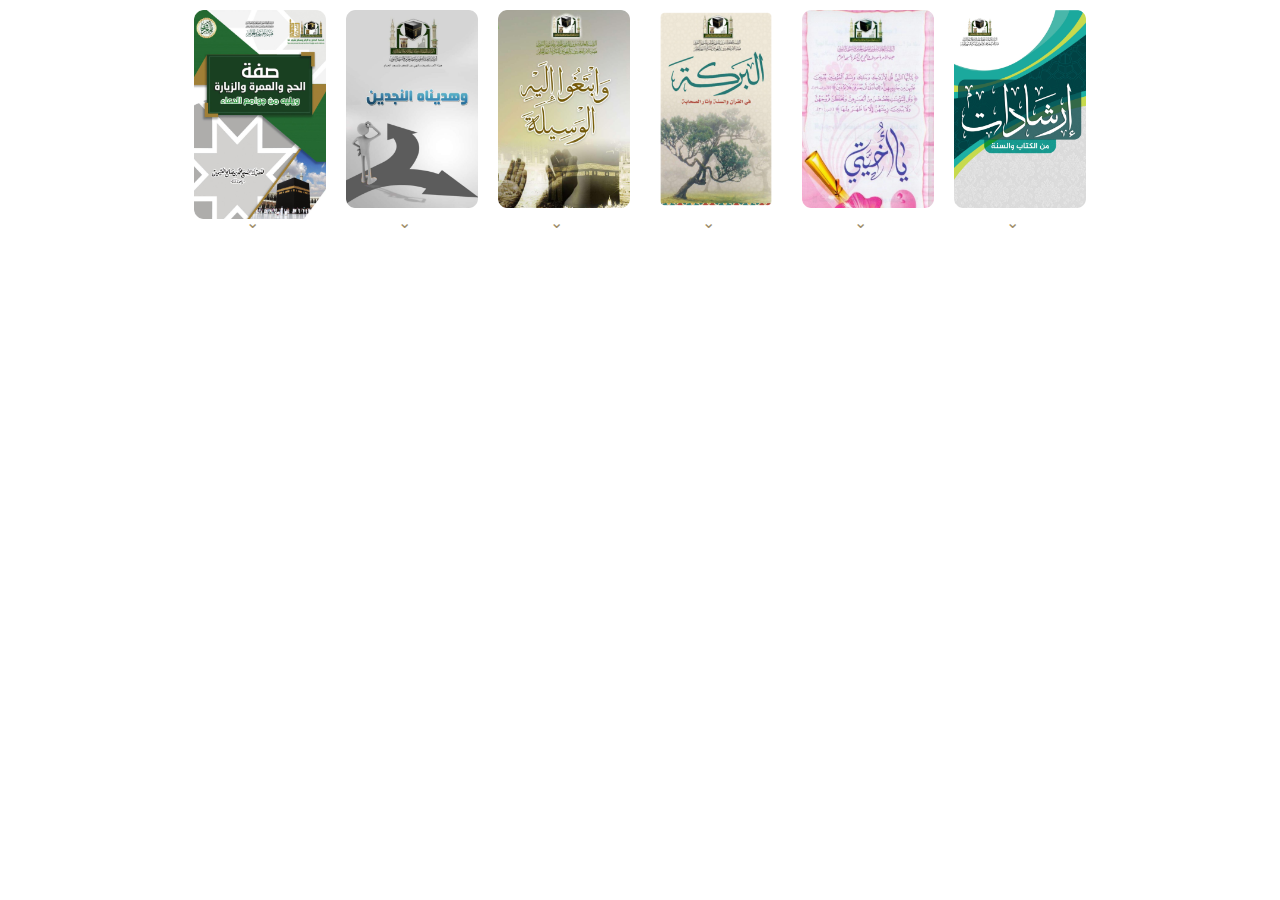
<file: index.html>
<!DOCTYPE html>
<html lang="en">
<head>
    <meta charset="UTF-8">
    <meta http-equiv="X-UA-Compatible" content="IE=edge">
    <meta name="viewport" content="width=device-width, initial-scale=1.0"/>
    <link rel="stylesheet" href="https://cdnjs.cloudflare.com/ajax/libs/font-awesome/5.15.4/css/all.min.css">
    <link rel="stylesheet" href="style.css">
</head>
<body>

  

   
          
         
   

    <section class="projects" id="projects">
        <div class="project-card">
            <div class="project-image">
                <img src="images/umra.png" />
            </div>
        </div>
        <div class="dropdown">
            <p class="dropdown-img">⌄</p> 
            <div class="dropdown-content">
              
          
    
      
                <aside id="as">
                    <a href="https://sites.google.com/view/waffdallah/%D8%A7%D9%84%D9%85%D8%AD%D8%AA%D9%88%D9%89/%D9%88%D9%87%D8%AF%D9%8A%D9%86%D8%A7%D9%87-%D8%A7%D9%84%D9%86%D8%AC%D8%AF%D9%8A%D9%86/%D8%B9%D8%B1%D8%A8%D9%8A"> <button>عربي</button></a><br>
                    <a href="https://sites.google.com/view/waffdallah/%D8%A7%D9%84%D9%85%D8%AD%D8%AA%D9%88%D9%89/%D9%88%D9%87%D8%AF%D9%8A%D9%86%D8%A7%D9%87-%D8%A7%D9%84%D9%86%D8%AC%D8%AF%D9%8A%D9%86/%D8%A7%D8%B1%D8%AF%D9%88"> <button>اردو</button></a><br>
                    <a href="#"> <button>فارسى</button></a><br>
                    <a href="https://sites.google.com/view/waffdallah/%D8%A7%D9%84%D9%85%D8%AD%D8%AA%D9%88%D9%89/%D9%88%D9%87%D8%AF%D9%8A%D9%86%D8%A7%D9%87-%D8%A7%D9%84%D9%86%D8%AC%D8%AF%D9%8A%D9%86/english"><button>English</button></a> <br>
                    <a href="https://sites.google.com/view/waffdallah/%D8%A7%D9%84%D9%85%D8%AD%D8%AA%D9%88%D9%89/%D9%88%D9%87%D8%AF%D9%8A%D9%86%D8%A7%D9%87-%D8%A7%D9%84%D9%86%D8%AC%D8%AF%D9%8A%D9%86/indonesia"><button>Indonesia</button></a> <br>
                    <a href="#"><button>Türkçe</button></a><br>
                    <a href="#"> <button>Français</button></a><br>
                    <a href="#"> <button>Hausa</button></a><br>
                    <a href="#"> <button>বাংলা</button></a><br>
                    <a href="#"> <button>മലയാളം</button></a><br>
           </aside>
        

</div>
    </div> 
    <div class="project-card">
        <div class="project-image">
            <img src="images/najdin.png" />
        </div>
    </div>
    <div class="dropdown">
        <p class="dropdown-img">⌄</p> 
        <div class="dropdown-content">
          
      

  
            <aside id="as">
                <a href="https://sites.google.com/view/waffdallah/%D8%A7%D9%84%D9%85%D8%AD%D8%AA%D9%88%D9%89/%D9%88%D9%87%D8%AF%D9%8A%D9%86%D8%A7%D9%87-%D8%A7%D9%84%D9%86%D8%AC%D8%AF%D9%8A%D9%86/%D8%B9%D8%B1%D8%A8%D9%8A"> <button>عربي</button></a><br>
                <a href="https://sites.google.com/view/waffdallah/%D8%A7%D9%84%D9%85%D8%AD%D8%AA%D9%88%D9%89/%D9%88%D9%87%D8%AF%D9%8A%D9%86%D8%A7%D9%87-%D8%A7%D9%84%D9%86%D8%AC%D8%AF%D9%8A%D9%86/%D8%A7%D8%B1%D8%AF%D9%88"> <button>اردو</button></a><br>
                <a href="#"> <button>فارسى</button></a><br>
                <a href="https://sites.google.com/view/waffdallah/%D8%A7%D9%84%D9%85%D8%AD%D8%AA%D9%88%D9%89/%D9%88%D9%87%D8%AF%D9%8A%D9%86%D8%A7%D9%87-%D8%A7%D9%84%D9%86%D8%AC%D8%AF%D9%8A%D9%86/english"><button>English</button></a> <br>
                <a href="https://sites.google.com/view/waffdallah/%D8%A7%D9%84%D9%85%D8%AD%D8%AA%D9%88%D9%89/%D9%88%D9%87%D8%AF%D9%8A%D9%86%D8%A7%D9%87-%D8%A7%D9%84%D9%86%D8%AC%D8%AF%D9%8A%D9%86/indonesia"><button>Indonesia</button></a> <br>
                <a href="#"><button>Türkçe</button></a><br>
                <a href="#"> <button>Français</button></a><br>
                <a href="#"> <button>Hausa</button></a><br>
                <a href="#"> <button>বাংলা</button></a><br>
                <a href="#"> <button>മലയാളം</button></a><br>
       </aside>
</div>
</div>   
 <div class="project-card">
                <div class="project-image">
                    <img src="images/wasilh.png" />
                </div>
            </div>
            <div class="dropdown">
                <p class="dropdown-img">⌄</p> 
                <div class="dropdown-content">
                  
              
        
          
           
                    <aside id="as">
                        <a href="https://sites.google.com/view/waffdallah/%D8%A7%D9%84%D9%85%D8%AD%D8%AA%D9%88%D9%89/%D9%88%D8%A7%D8%A8%D8%AA%D8%BA%D9%88%D8%A7-%D8%A7%D9%84%D9%8A%D9%87-%D8%A7%D9%84%D9%88%D8%B3%D9%8A%D9%84%D8%A9/%D8%B9%D8%B1%D8%A8%D9%8A"> <button>عربي</button></a><br>
                        <a href="https://sites.google.com/view/waffdallah/%D8%A7%D9%84%D9%85%D8%AD%D8%AA%D9%88%D9%89/%D9%88%D8%A7%D8%A8%D8%AA%D8%BA%D9%88%D8%A7-%D8%A7%D9%84%D9%8A%D9%87-%D8%A7%D9%84%D9%88%D8%B3%D9%8A%D9%84%D8%A9/%D8%A7%D8%B1%D8%AF%D9%88"> <button>اردو</button></a><br>
                        <a href="#"> <button>فارسى</button></a><br>
                        <a href="https://sites.google.com/view/waffdallah/%D8%A7%D9%84%D9%85%D8%AD%D8%AA%D9%88%D9%89/%D9%88%D8%A7%D8%A8%D8%AA%D8%BA%D9%88%D8%A7-%D8%A7%D9%84%D9%8A%D9%87-%D8%A7%D9%84%D9%88%D8%B3%D9%8A%D9%84%D8%A9/english"><button>English</button></a> <br>
                        <a href="https://sites.google.com/view/waffdallah/%D8%A7%D9%84%D9%85%D8%AD%D8%AA%D9%88%D9%89/%D9%88%D8%A7%D8%A8%D8%AA%D8%BA%D9%88%D8%A7-%D8%A7%D9%84%D9%8A%D9%87-%D8%A7%D9%84%D9%88%D8%B3%D9%8A%D9%84%D8%A9/indonesia"><button>Indonesia</button></a> <br>
                        <a href="https://sites.google.com/view/waffdallah/%D8%A7%D9%84%D9%85%D8%AD%D8%AA%D9%88%D9%89/%D9%88%D8%A7%D8%A8%D8%AA%D8%BA%D9%88%D8%A7-%D8%A7%D9%84%D9%8A%D9%87-%D8%A7%D9%84%D9%88%D8%B3%D9%8A%D9%84%D8%A9/t%C3%BCrk%C3%A7e"><button>Türkçe</button></a><br>
                        <a href="https://sites.google.com/view/waffdallah/%D8%A7%D9%84%D9%85%D8%AD%D8%AA%D9%88%D9%89/%D9%88%D8%A7%D8%A8%D8%AA%D8%BA%D9%88%D8%A7-%D8%A7%D9%84%D9%8A%D9%87-%D8%A7%D9%84%D9%88%D8%B3%D9%8A%D9%84%D8%A9/fran%C3%A7ais"> <button>Français</button></a><br>
                        <a href="#"> <button>Hausa</button></a><br>
                        <a href="#"> <button>বাংলা</button></a><br>
                        <a href="https://sites.google.com/view/waffdallah/%D8%A7%D9%84%D9%85%D8%AD%D8%AA%D9%88%D9%89/%D9%88%D8%A7%D8%A8%D8%AA%D8%BA%D9%88%D8%A7-%D8%A7%D9%84%D9%8A%D9%87-%D8%A7%D9%84%D9%88%D8%B3%D9%8A%D9%84%D8%A9/%E0%B4%AE%E0%B4%B2%E0%B4%AF%E0%B4%B3"> <button>മലയാളം</button></a><br>
               </aside>
    </div>
        </div>     <div class="project-card">
            <div class="project-image">
                <img src="images/barakh.png" />
            </div>
        </div>
        <div class="dropdown">
            <p class="dropdown-img">⌄</p> 
            <div class="dropdown-content">
              
          
    
      
                <aside id="as">
                    <a href="https://sites.google.com/view/waffdallah/%D8%A7%D9%84%D9%85%D8%AD%D8%AA%D9%88%D9%89/%D8%A7%D9%84%D8%A8%D8%B1%D9%83%D8%A9/%D8%B9%D8%B1%D8%A8%D9%8A"> <button>عربي</button></a><br>
                    <a href="https://sites.google.com/view/waffdallah/%D8%A7%D9%84%D9%85%D8%AD%D8%AA%D9%88%D9%89/%D8%A7%D9%84%D8%A8%D8%B1%D9%83%D8%A9/%D8%A7%D8%B1%D8%AF%D9%88"> <button>اردو</button></a><br>
                    <a href="#"> <button>فارسى</button></a><br>
                    <a href="https://sites.google.com/view/waffdallah/%D8%A7%D9%84%D9%85%D8%AD%D8%AA%D9%88%D9%89/%D8%A7%D9%84%D8%A8%D8%B1%D9%83%D8%A9/english"><button>English</button></a> <br>
                    <a href="https://sites.google.com/view/waffdallah/%D8%A7%D9%84%D9%85%D8%AD%D8%AA%D9%88%D9%89/%D8%A7%D9%84%D8%A8%D8%B1%D9%83%D8%A9/indonesia"><button>Indonesia</button></a> <br>
                    <a href="#"><button>Türkçe</button></a><br>
                    <a href="https://sites.google.com/view/waffdallah/%D8%A7%D9%84%D9%85%D8%AD%D8%AA%D9%88%D9%89/%D8%A7%D9%84%D8%A8%D8%B1%D9%83%D8%A9/fran%C3%A7ais"> <button>Français</button></a><br>
                    <a href="https://sites.google.com/view/waffdallah/%D8%A7%D9%84%D9%85%D8%AD%D8%AA%D9%88%D9%89/%D8%A7%D9%84%D8%A8%D8%B1%D9%83%D8%A9/hausa"> <button>Hausa</button></a><br>
                    <a href="https://sites.google.com/view/waffdallah/%D8%A7%D9%84%D9%85%D8%AD%D8%AA%D9%88%D9%89/%D8%A7%D9%84%D8%A8%D8%B1%D9%83%D8%A9/%E0%A6%AC%E0%A6%B2"> <button>বাংলা</button></a><br>
                    <a href="https://sites.google.com/view/waffdallah/%D8%A7%D9%84%D9%85%D8%AD%D8%AA%D9%88%D9%89/%D8%A7%D9%84%D8%A8%D8%B1%D9%83%D8%A9/%E0%B4%AE%E0%B4%B2%E0%B4%AF%E0%B4%B3"> <button>മലയാളം</button></a><br>
           </aside>
</div>
    </div>     <div class="project-card">
        <div class="project-image">
            <img src="images/sester.png" />
        </div>
    </div>
    <div class="dropdown">
        <p class="dropdown-img">⌄</p> 
        <div class="dropdown-content">
          
      

            <aside id="as">
                <a href="https://sites.google.com/view/waffdallah/%D8%A7%D9%84%D9%85%D8%AD%D8%AA%D9%88%D9%89/%D9%8A%D8%A7-%D8%A2%D8%AE%D9%8A%D8%AA%D9%8A/%D8%B9%D8%B1%D8%A8%D9%8A"> <button>عربي</button></a><br>
                <a href="https://sites.google.com/view/waffdallah/%D8%A7%D9%84%D9%85%D8%AD%D8%AA%D9%88%D9%89/%D9%8A%D8%A7-%D8%A2%D8%AE%D9%8A%D8%AA%D9%8A/%D8%A7%D8%B1%D8%AF%D9%88"> <button>اردو</button></a><br>
                <a href="#"> <button>فارسى</button></a><br>
                <a href="https://sites.google.com/view/waffdallah/%D8%A7%D9%84%D9%85%D8%AD%D8%AA%D9%88%D9%89/%D9%8A%D8%A7-%D8%A2%D8%AE%D9%8A%D8%AA%D9%8A/english"><button>English</button></a> <br>
                <a href="https://sites.google.com/view/waffdallah/%D8%A7%D9%84%D9%85%D8%AD%D8%AA%D9%88%D9%89/%D9%8A%D8%A7-%D8%A2%D8%AE%D9%8A%D8%AA%D9%8A/indonesia"><button>Indonesia</button></a> <br>
                <a href="https://sites.google.com/view/waffdallah/%D8%A7%D9%84%D9%85%D8%AD%D8%AA%D9%88%D9%89/%D9%8A%D8%A7-%D8%A2%D8%AE%D9%8A%D8%AA%D9%8A/t%C3%BCrk%C3%A7e"><button>Türkçe</button></a><br>
                <a href="https://sites.google.com/view/waffdallah/%D8%A7%D9%84%D9%85%D8%AD%D8%AA%D9%88%D9%89/%D9%8A%D8%A7-%D8%A2%D8%AE%D9%8A%D8%AA%D9%8A/fran%C3%A7ais"> <button>Français</button></a><br>
                <a href="#"> <button>Hausa</button></a><br>
                <a href="#"> <button>বাংলা</button></a><br>
                <a href="#"> <button>മലയാളം</button></a><br>
       </aside>
</div>
</div> 
            
           
           
<div class="project-card">
    <div class="project-image">
        <img src="images/ershadat.png" />
    </div>
</div>
<div class="dropdown">
    <p class="dropdown-img">⌄</p> 
    <div class="dropdown-content">
      
  


        <aside id="as">
            <a href="https://sites.google.com/view/waffdallah/%D8%A7%D9%84%D9%85%D8%AD%D8%AA%D9%88%D9%89/%D8%A7%D8%B1%D8%B4%D8%A7%D8%AF%D8%A7%D8%AA-%D9%85%D9%86-%D8%A7%D9%84%D9%83%D8%AA%D8%A7%D8%A8-%D9%88%D8%A7%D9%84%D8%B3%D9%86%D9%87/%D8%A7%D8%B1%D8%B4%D8%A7%D8%AF%D8%A7%D8%AA"> <button>ارشادات</button></a><br>
            <a href="https://sites.google.com/view/waffdallah/%D8%A7%D9%84%D9%85%D8%AD%D8%AA%D9%88%D9%89/%D8%A7%D8%B1%D8%B4%D8%A7%D8%AF%D8%A7%D8%AA-%D9%85%D9%86-%D8%A7%D9%84%D9%83%D8%AA%D8%A7%D8%A8-%D9%88%D8%A7%D9%84%D8%B3%D9%86%D9%87/%D8%B5%D9%81%D8%A9-%D8%A7%D9%84%D8%B5%D9%84%D8%A7%D8%A9"> <button>صفة الصلاة</button></a><br>
            <a href="#"> <button>فارسى</button></a><br>
            <a href="https://sites.google.com/view/waffdallah/%D8%A7%D9%84%D9%85%D8%AD%D8%AA%D9%88%D9%89/%D8%A7%D8%B1%D8%B4%D8%A7%D8%AF%D8%A7%D8%AA-%D9%85%D9%86-%D8%A7%D9%84%D9%83%D8%AA%D8%A7%D8%A8-%D9%88%D8%A7%D9%84%D8%B3%D9%86%D9%87/%D8%A7%D9%84%D8%B9%D9%82%D9%8A%D8%AF%D8%A9"><button>العقيدة</button></a> <br>
            <a href="#"><button>Indonesia</button></a> <br>
            <a href="#"><button>Türkçe</button></a><br>
            <a href="#"> <button>Français</button></a><br>
            <a href="#"> <button>Hausa</button></a><br>
            <a href="#"> <button>বাংলা</button></a><br>
            <a href="#"> <button>മലയാളം</button></a><br>
   </aside>
</div>
</div> 
        
        


        </section>
</file>
<file: style.css>
@import url('https://fonts.googleapis.com/css2?family=Poppins:ital,wght@0,100;0,200;0,300;0,400;0,500;0,600;0,700;0,800;0,900;1,100;1,200;1,300;1,400;1,500;1,600;1,700;1,800;1,900&display=swap');

*{
    font-family: 'Poppins', sans-serif;
    margin: 0;
    padding: 0;
    box-sizing: border-box;
    scroll-behavior: smooth; 
}


section {
    padding: 0px 0px;
    margin: 0px;
}






 


.dropdown {
    position: relative;
    display: inline-block;
}

.dropdown-img {
    width: 25px;
    height: 25px;
    margin-left:   -90px;
    margin-top: 210px;
    padding: 0px;
    color: #a08e6b;

   
    
}


.dropdown-content {
    display: none;
    position: absolute;
    
}

.dropdown-content img {
    display: block;
    max-width: 100%;
    height: auto;
}

.dropdown:hover .dropdown-content {
    display: block;
}

		
	

.projects {
    background-color:#fff;
    display: flex;
    justify-content: center;
    flex-direction: row;
    flex-wrap: wrap;
 
}
.project-image {
   
padding-bottom: 2px;
    min-height: 100px;
    width: 8.25em;
    border-radius: 10px;
    margin:10px;
    transition: 0.7s ease;
}

.project-image:hover {
   transform: scale(1.1);
}





.project-image:hover  {
    opacity: 0.9;
 }

.project-image img{
    width: 8.25em;

}
.project-embed embed{
    margin: 50px;
    width: 900px;
}
.project-video video{
    margin: 50px;
    width: 900px;
    height: 400px;
    border-color: #a08e6b;
    border-width: 3px;
}
ul{
    list-style-type: none;
}

ul ul ul {
    display: none;
}
ul li :hover ul  {
    display: block;
}
#as{
    position:relative;
    width: 5.25em;
    height: 100px;
    margin-top: -6.25em;
    margin-left: -130px;
    transition: 1s;
align-items: center;


}
#as:hover{
    margin-top:   5px;
}

#as button{
    
    padding: 0px;
width: 100px;
font-size: 12px;
border: 1px solid #a08e6b ;
margin-top: 2px;
text-align: center;
border-radius:16px 16px 16px 16px;
color: #a08e6b;
transition: 1s;
}
#as button:hover{
    color: #18442e;
    border: 1px solid #18442e ;
    transform: scale(1.1);

}

@media only screen and (max-with:900px){

    .content{
        width: 95%;
    }
    .projects{
        width: 90%;
    }
    .project-card{
        width: 95%;
    }
    #as{
        width: 95%;

    }
    #as button{
        width: 95%;

    }
}
</file>
